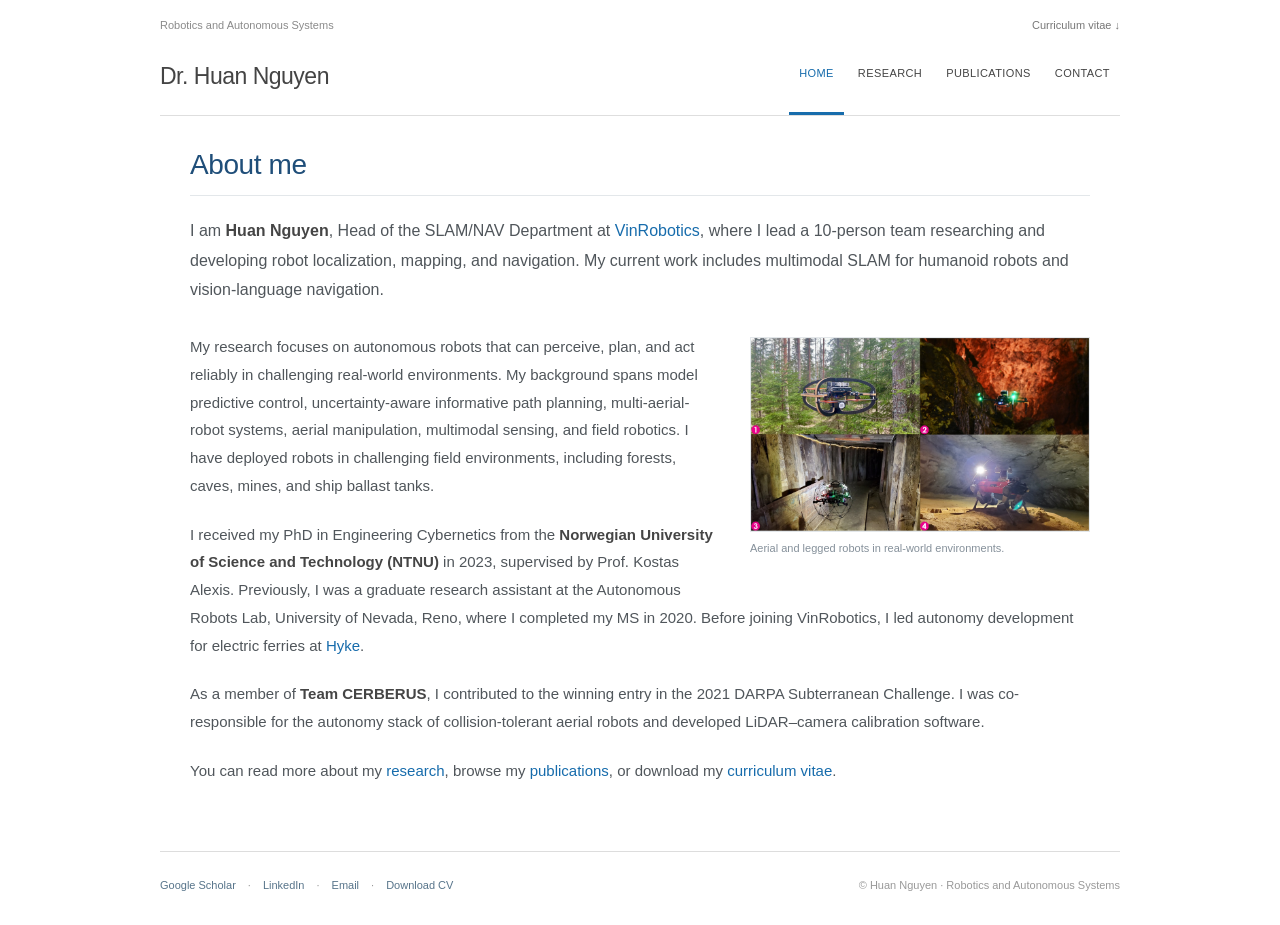
<file: index.html>
<!doctype html><html lang="en"><head><meta charset="utf-8"><meta name="viewport" content="width=device-width,initial-scale=1"><meta name="description" content="Huan Nguyen — robotics researcher. Research in planning, control, perception, aerial manipulation, and field robotics."><title>Home | Dr. Huan Nguyen</title><link rel="stylesheet" href="style.css?v=20261013-2"></head><body><a class="skip" href="#content">Skip to content</a><div class="site"><div class="topline"><span>Robotics and Autonomous Systems</span><a href="HuanNguyen_CV.pdf" download>Curriculum vitae ↓</a></div><header><a class="name" href="index.html">Dr. Huan Nguyen</a><nav aria-label="Main navigation"><a href="index.html" class="active" aria-current="page">Home</a><a href="research.html">Research</a><a href="publications.html">Publications</a><a href="contact.html">Contact</a></nav></header><main id="content"><div class="home-biography"><article class="biography-text"><h1>About me</h1><p class="biography-intro">I am <strong>Huan Nguyen</strong>, Head of the SLAM/NAV Department at <a href="https://vinrobotics.net/product" target="_blank" rel="noopener">VinRobotics</a>, where I lead a 10-person team researching and developing robot localization, mapping, and navigation. My current work includes multimodal SLAM for humanoid robots and vision-language navigation.</p><figure class="home-research-image" style="max-width:340px"><img src="assets/robot-intro.jpg" width="340" height="195" style="display:block;width:100%;max-width:340px;height:auto" alt="Field robotics experiments: aerial robots in a forest and underground environments, and a quadruped robot in a tunnel"><figcaption>Aerial and legged robots in real-world environments.</figcaption></figure><p>My research focuses on autonomous robots that can perceive, plan, and act reliably in challenging real-world environments. My background spans model predictive control, uncertainty-aware informative path planning, multi-aerial-robot systems, aerial manipulation, multimodal sensing, and field robotics. I have deployed robots in challenging field environments, including forests, caves, mines, and ship ballast tanks.</p><p>I received my PhD in Engineering Cybernetics from the <strong>Norwegian University of Science and Technology (NTNU)</strong> in 2023, supervised by Prof. Kostas Alexis. Previously, I was a graduate research assistant at the Autonomous Robots Lab, University of Nevada, Reno, where I completed my MS in 2020. Before joining VinRobotics, I led autonomy development for electric ferries at <a href="https://hykeelectricferries.com/our-electric-ferry-shuttle/" target="_blank" rel="noopener">Hyke</a>.</p><p>As a member of <strong>Team CERBERUS</strong>, I contributed to the winning entry in the 2021 DARPA Subterranean Challenge. I was co-responsible for the autonomy stack of collision-tolerant aerial robots and developed LiDAR–camera calibration software.</p><p>You can read more about my <a href="research.html">research</a>, browse my <a href="publications.html">publications</a>, or download my <a href="HuanNguyen_CV.pdf" download>curriculum vitae</a>.</p></article></div></main><footer><div><a href="https://scholar.google.com/citations?user=hG-4CgwAAAAJ&amp;hl=en" target="_blank" rel="noopener">Google Scholar</a><span>·</span><a href="https://www.linkedin.com/in/ndhuan" target="_blank" rel="noopener">LinkedIn</a><span>·</span><a href="mailto:v.huannd13@vinrobotics.net">Email</a><span>·</span><a href="HuanNguyen_CV.pdf" download>Download CV</a></div><p>© Huan Nguyen · Robotics and Autonomous Systems</p></footer></div><script src="app.js"></script></body></html>
</file>
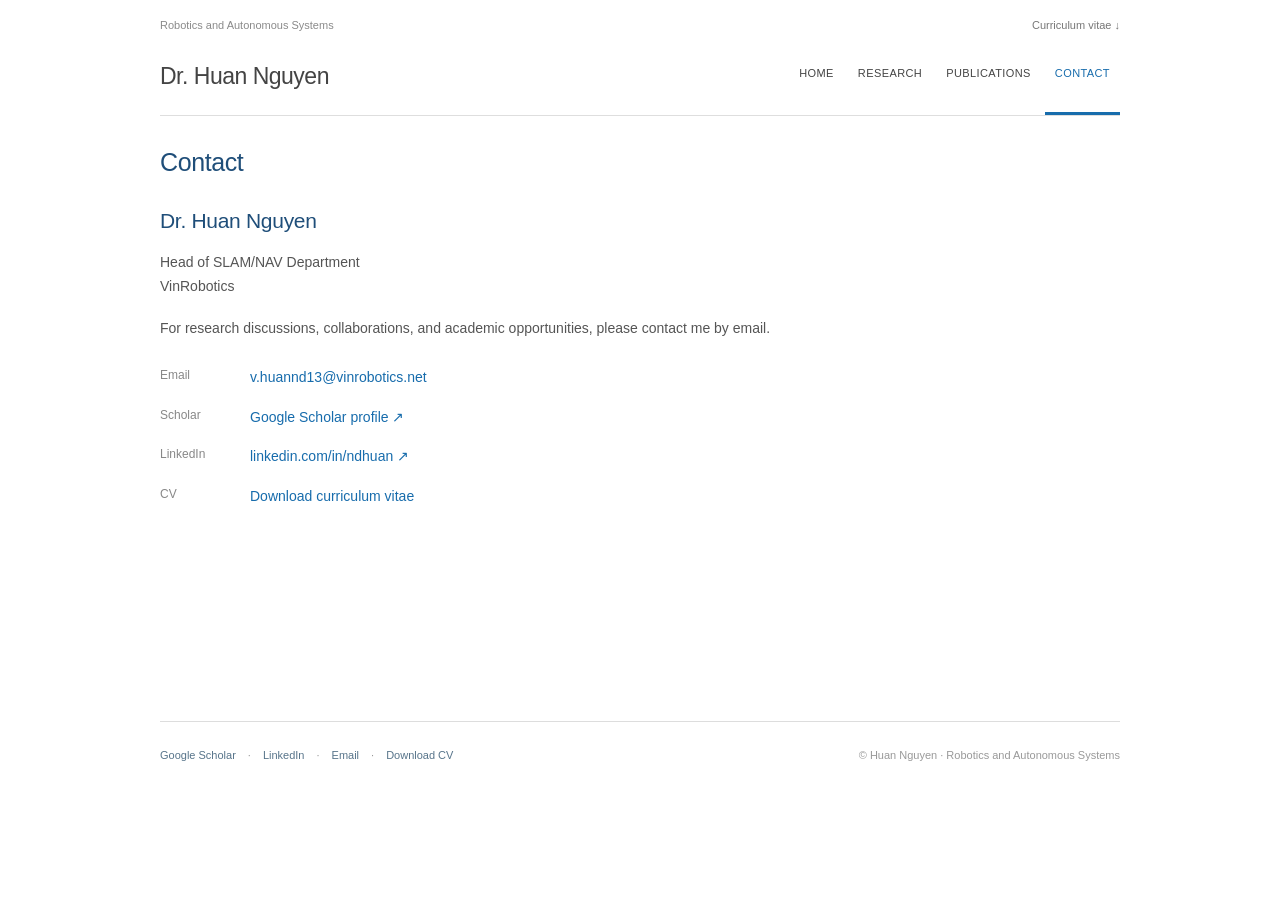
<file: contact.html>
<!doctype html><html lang="en"><head><meta charset="utf-8"><meta name="viewport" content="width=device-width,initial-scale=1"><meta name="description" content="Huan Nguyen — robotics researcher. Research in planning, control, perception, aerial manipulation, and field robotics."><title>Contact | Dr. Huan Nguyen</title><link rel="stylesheet" href="style.css?v=20261013-2"></head><body><a class="skip" href="#content">Skip to content</a><div class="site"><div class="topline"><span>Robotics and Autonomous Systems</span><a href="HuanNguyen_CV.pdf" download>Curriculum vitae ↓</a></div><header><a class="name" href="index.html">Dr. Huan Nguyen</a><nav aria-label="Main navigation"><a href="index.html">Home</a><a href="research.html">Research</a><a href="publications.html">Publications</a><a href="contact.html" class="active" aria-current="page">Contact</a></nav></header><main id="content"><h1>Contact</h1><div class="contact-layout"><section><h2>Dr. Huan Nguyen</h2><p>Head of SLAM/NAV Department<br>VinRobotics</p><p>For research discussions, collaborations, and academic opportunities, please contact me by email.</p><dl><dt>Email</dt><dd><a href="mailto:v.huannd13@vinrobotics.net">v.huannd13@vinrobotics.net</a></dd><dt>Scholar</dt><dd><a href="https://scholar.google.com/citations?user=hG-4CgwAAAAJ&amp;hl=en" target="_blank" rel="noopener">Google Scholar profile ↗</a></dd><dt>LinkedIn</dt><dd><a href="https://www.linkedin.com/in/ndhuan" target="_blank" rel="noopener">linkedin.com/in/ndhuan ↗</a></dd><dt>CV</dt><dd><a href="HuanNguyen_CV.pdf" download>Download curriculum vitae</a></dd></dl></section></div></main><footer><div><a href="https://scholar.google.com/citations?user=hG-4CgwAAAAJ&amp;hl=en" target="_blank" rel="noopener">Google Scholar</a><span>·</span><a href="https://www.linkedin.com/in/ndhuan" target="_blank" rel="noopener">LinkedIn</a><span>·</span><a href="mailto:v.huannd13@vinrobotics.net">Email</a><span>·</span><a href="HuanNguyen_CV.pdf" download>Download CV</a></div><p>© Huan Nguyen · Robotics and Autonomous Systems</p></footer></div><script src="app.js"></script></body></html>
</file>
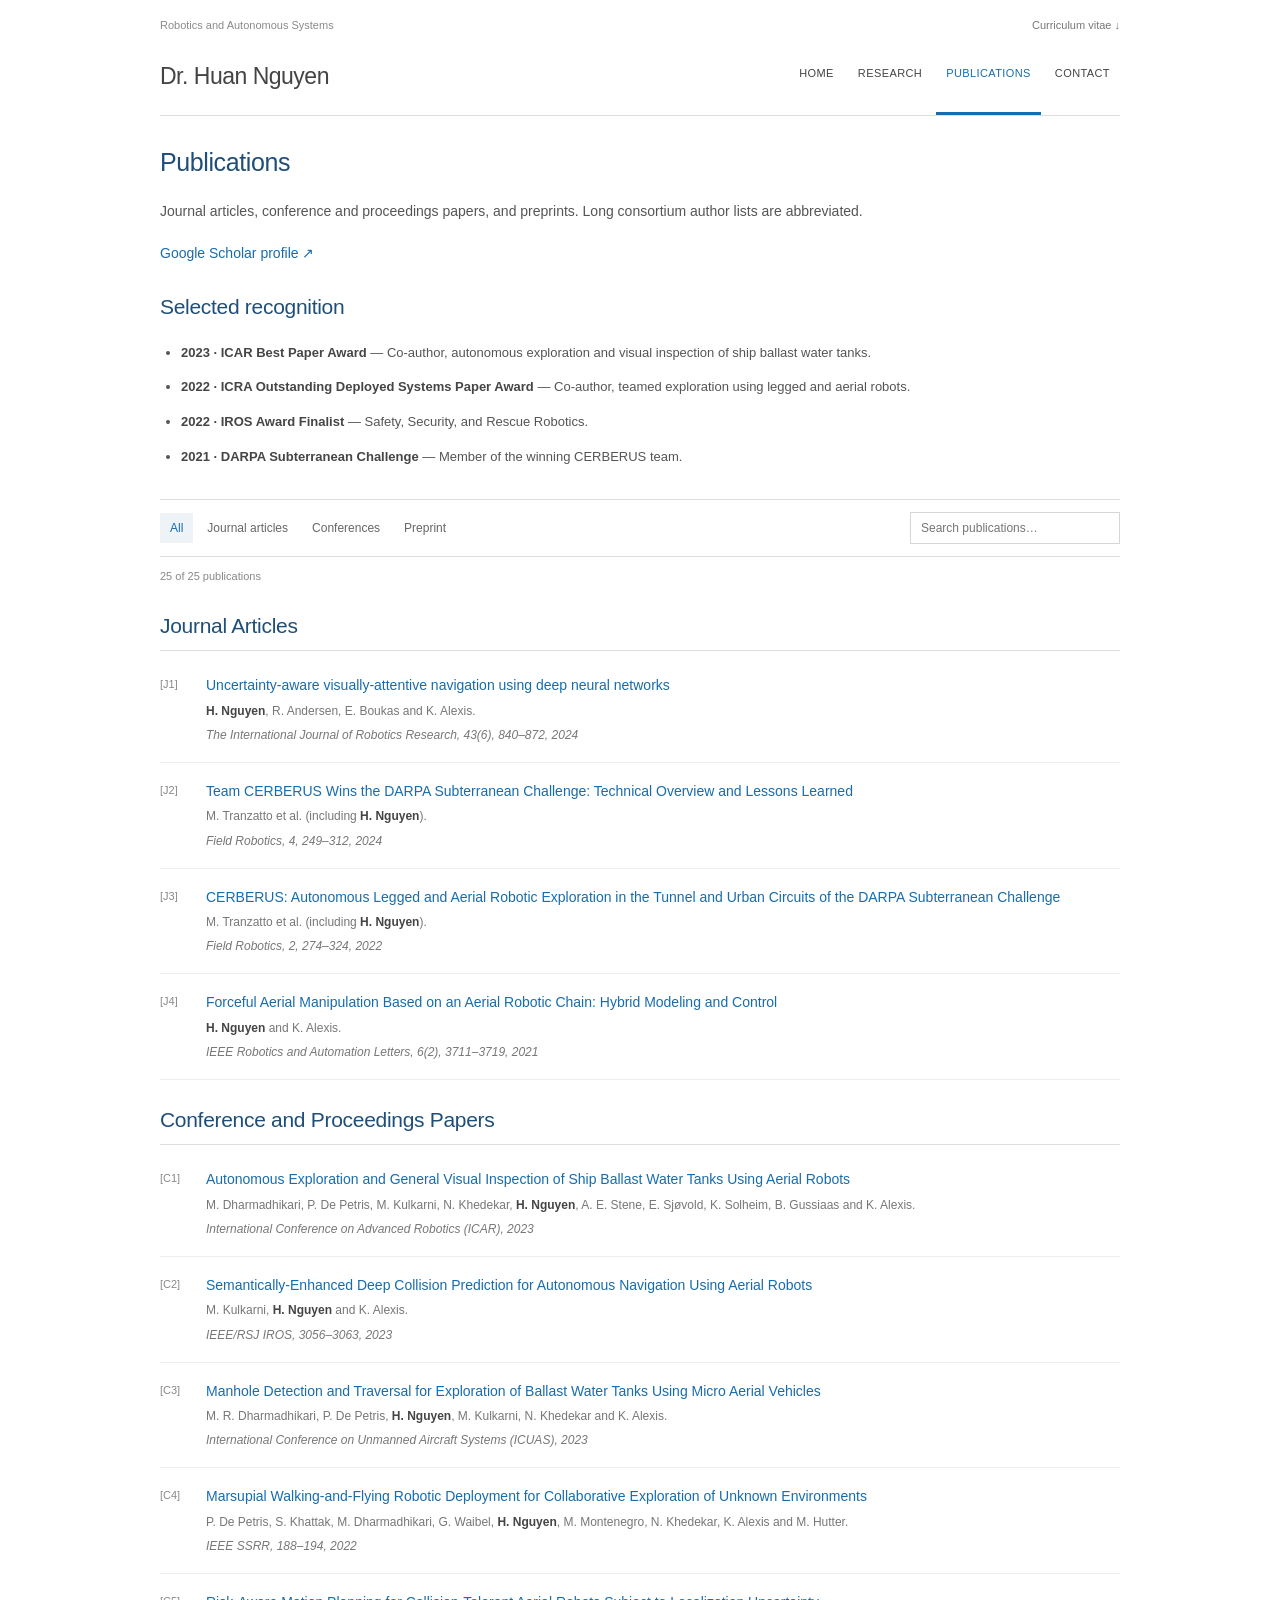
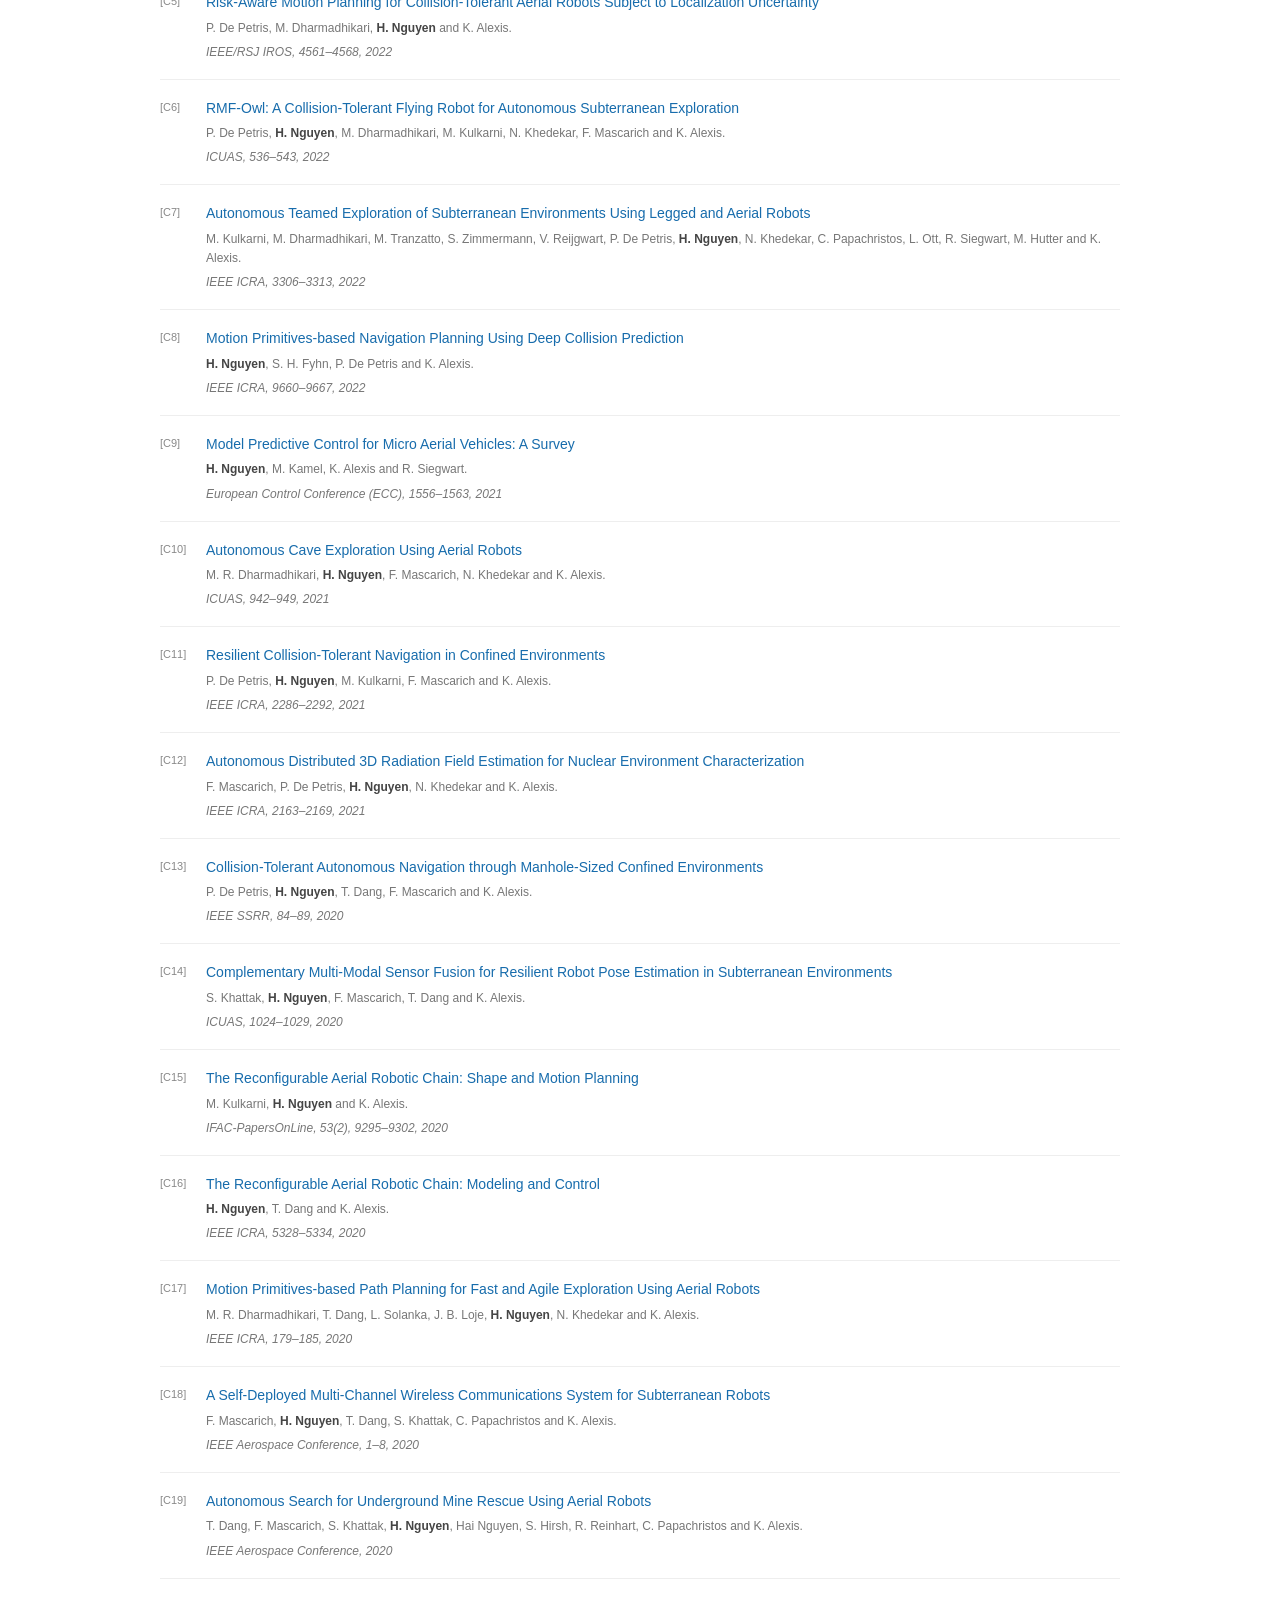
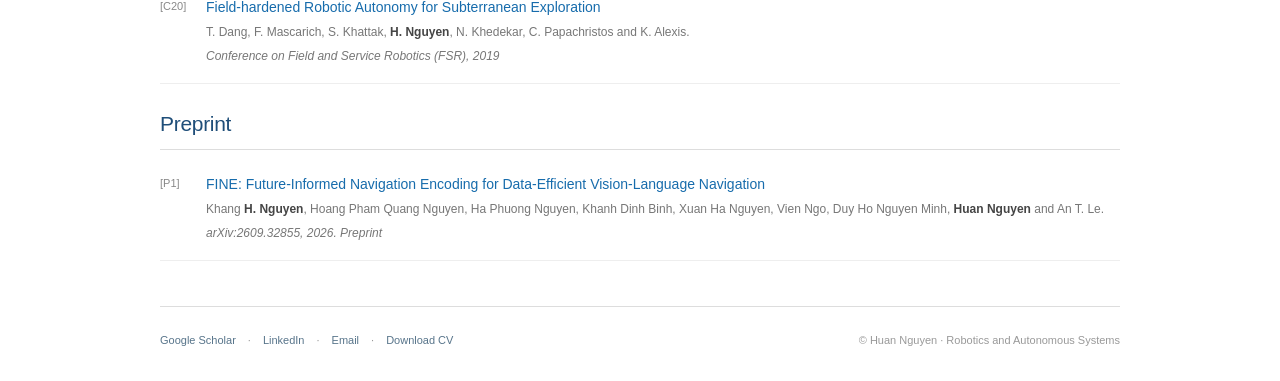
<file: publications.html>
<!doctype html><html lang="en"><head><meta charset="utf-8"><meta name="viewport" content="width=device-width,initial-scale=1"><meta name="description" content="Huan Nguyen — robotics researcher. Research in planning, control, perception, aerial manipulation, and field robotics."><title>Publications | Dr. Huan Nguyen</title><link rel="stylesheet" href="style.css?v=20261013-2"></head><body><a class="skip" href="#content">Skip to content</a><div class="site"><div class="topline"><span>Robotics and Autonomous Systems</span><a href="HuanNguyen_CV.pdf" download>Curriculum vitae ↓</a></div><header><a class="name" href="index.html">Dr. Huan Nguyen</a><nav aria-label="Main navigation"><a href="index.html">Home</a><a href="research.html">Research</a><a href="publications.html" class="active" aria-current="page">Publications</a><a href="contact.html">Contact</a></nav></header><main id="content"><h1>Publications</h1><p>Journal articles, conference and proceedings papers, and preprints. Long consortium author lists are abbreviated.</p><p><a href="https://scholar.google.com/citations?user=hG-4CgwAAAAJ&amp;hl=en" target="_blank" rel="noopener">Google Scholar profile ↗</a></p><section><h2>Selected recognition</h2><ul class="recognition"><li><strong>2023 · ICAR Best Paper Award</strong> — Co-author, autonomous exploration and visual inspection of ship ballast water tanks.</li><li><strong>2022 · ICRA Outstanding Deployed Systems Paper Award</strong> — Co-author, teamed exploration using legged and aerial robots.</li><li><strong>2022 · IROS Award Finalist</strong> — Safety, Security, and Rescue Robotics.</li><li><strong>2021 · DARPA Subterranean Challenge</strong> — Member of the winning CERBERUS team.</li></ul></section><div class="pub-tools"><div class="filters" role="group" aria-label="Filter publications"><button data-filter="All" class="active" aria-pressed="true">All</button><button data-filter="Journal" aria-pressed="false">Journal articles</button><button data-filter="Conference" aria-pressed="false">Conferences</button><button data-filter="Preprint" aria-pressed="false">Preprint</button></div><label><span class="sr">Search publications</span><input id="search" type="search" placeholder="Search publications…"></label></div><p id="count" class="muted" aria-live="polite">25 publications</p><section class="pub-group" data-kind="Journal"><h2>Journal Articles</h2><div><article class="publication" id="pub-J1" data-kind="Journal"><span class="pub-id">[J1]</span><div><a class="pub-title" href="https://backend.orbit.dtu.dk/ws/files/348551961/nguyen-et-al-2023-uncertainty-aware-visually-attentive-navigation-using-deep-neural-networks.pdf" target="_blank" rel="noopener">Uncertainty-aware visually-attentive navigation using deep neural networks</a><p class="authors"><strong>H. Nguyen</strong>, R. Andersen, E. Boukas and K. Alexis.</p><p class="venue">The International Journal of Robotics Research, 43(6), 840–872, 2024</p></div></article><article class="publication" id="pub-J2" data-kind="Journal"><span class="pub-id">[J2]</span><div><a class="pub-title" href="https://www.research.ed.ac.uk/en/publications/team-cerberus-wins-the-darpa-subterranean-challenge-technical-ove/" target="_blank" rel="noopener">Team CERBERUS Wins the DARPA Subterranean Challenge: Technical Overview and Lessons Learned</a><p class="authors">M. Tranzatto et al. (including <strong>H. Nguyen</strong>).</p><p class="venue">Field Robotics, 4, 249–312, 2024</p></div></article><article class="publication" id="pub-J3" data-kind="Journal"><span class="pub-id">[J3]</span><div><a class="pub-title" href="https://iris.unitn.it/handle/11572/433394" target="_blank" rel="noopener">CERBERUS: Autonomous Legged and Aerial Robotic Exploration in the Tunnel and Urban Circuits of the DARPA Subterranean Challenge</a><p class="authors">M. Tranzatto et al. (including <strong>H. Nguyen</strong>).</p><p class="venue">Field Robotics, 2, 274–324, 2022</p></div></article><article class="publication" id="pub-J4" data-kind="Journal"><span class="pub-id">[J4]</span><div><a class="pub-title" href="https://doi.org/10.1109/LRA.2021.3064254" target="_blank" rel="noopener">Forceful Aerial Manipulation Based on an Aerial Robotic Chain: Hybrid Modeling and Control</a><p class="authors"><strong>H. Nguyen</strong> and K. Alexis.</p><p class="venue">IEEE Robotics and Automation Letters, 6(2), 3711–3719, 2021</p></div></article></div></section><section class="pub-group" data-kind="Conference"><h2>Conference and Proceedings Papers</h2><div><article class="publication" id="pub-C1" data-kind="Conference"><span class="pub-id">[C1]</span><div><a class="pub-title" href="https://doi.org/10.1109/ICAR58858.2023.10406928" target="_blank" rel="noopener">Autonomous Exploration and General Visual Inspection of Ship Ballast Water Tanks Using Aerial Robots</a><p class="authors">M. Dharmadhikari, P. De Petris, M. Kulkarni, N. Khedekar, <strong>H. Nguyen</strong>, A. E. Stene, E. Sjøvold, K. Solheim, B. Gussiaas and K. Alexis.</p><p class="venue">International Conference on Advanced Robotics (ICAR), 2023</p></div></article><article class="publication" id="pub-C2" data-kind="Conference"><span class="pub-id">[C2]</span><div><a class="pub-title" href="https://doi.org/10.1109/IROS55552.2023.10342297" target="_blank" rel="noopener">Semantically-Enhanced Deep Collision Prediction for Autonomous Navigation Using Aerial Robots</a><p class="authors">M. Kulkarni, <strong>H. Nguyen</strong> and K. Alexis.</p><p class="venue">IEEE/RSJ IROS, 3056–3063, 2023</p></div></article><article class="publication" id="pub-C3" data-kind="Conference"><span class="pub-id">[C3]</span><div><a class="pub-title" href="https://doi.org/10.1109/ICUAS57906.2023.10156214" target="_blank" rel="noopener">Manhole Detection and Traversal for Exploration of Ballast Water Tanks Using Micro Aerial Vehicles</a><p class="authors">M. R. Dharmadhikari, P. De Petris, <strong>H. Nguyen</strong>, M. Kulkarni, N. Khedekar and K. Alexis.</p><p class="venue">International Conference on Unmanned Aircraft Systems (ICUAS), 2023</p></div></article><article class="publication" id="pub-C4" data-kind="Conference"><span class="pub-id">[C4]</span><div><a class="pub-title" href="https://doi.org/10.1109/SSRR56537.2022.10018768" target="_blank" rel="noopener">Marsupial Walking-and-Flying Robotic Deployment for Collaborative Exploration of Unknown Environments</a><p class="authors">P. De Petris, S. Khattak, M. Dharmadhikari, G. Waibel, <strong>H. Nguyen</strong>, M. Montenegro, N. Khedekar, K. Alexis and M. Hutter.</p><p class="venue">IEEE SSRR, 188–194, 2022</p></div></article><article class="publication" id="pub-C5" data-kind="Conference"><span class="pub-id">[C5]</span><div><a class="pub-title" href="https://doi.org/10.1109/IROS47612.2022.9981597" target="_blank" rel="noopener">Risk-Aware Motion Planning for Collision-Tolerant Aerial Robots Subject to Localization Uncertainty</a><p class="authors">P. De Petris, M. Dharmadhikari, <strong>H. Nguyen</strong> and K. Alexis.</p><p class="venue">IEEE/RSJ IROS, 4561–4568, 2022</p></div></article><article class="publication" id="pub-C6" data-kind="Conference"><span class="pub-id">[C6]</span><div><a class="pub-title" href="https://doi.org/10.1109/ICUAS54217.2022.9836115" target="_blank" rel="noopener">RMF-Owl: A Collision-Tolerant Flying Robot for Autonomous Subterranean Exploration</a><p class="authors">P. De Petris, <strong>H. Nguyen</strong>, M. Dharmadhikari, M. Kulkarni, N. Khedekar, F. Mascarich and K. Alexis.</p><p class="venue">ICUAS, 536–543, 2022</p></div></article><article class="publication" id="pub-C7" data-kind="Conference"><span class="pub-id">[C7]</span><div><a class="pub-title" href="https://doi.org/10.1109/ICRA46639.2022.9812401" target="_blank" rel="noopener">Autonomous Teamed Exploration of Subterranean Environments Using Legged and Aerial Robots</a><p class="authors">M. Kulkarni, M. Dharmadhikari, M. Tranzatto, S. Zimmermann, V. Reijgwart, P. De Petris, <strong>H. Nguyen</strong>, N. Khedekar, C. Papachristos, L. Ott, R. Siegwart, M. Hutter and K. Alexis.</p><p class="venue">IEEE ICRA, 3306–3313, 2022</p></div></article><article class="publication" id="pub-C8" data-kind="Conference"><span class="pub-id">[C8]</span><div><a class="pub-title" href="https://doi.org/10.1109/ICRA46639.2022.9812231" target="_blank" rel="noopener">Motion Primitives-based Navigation Planning Using Deep Collision Prediction</a><p class="authors"><strong>H. Nguyen</strong>, S. H. Fyhn, P. De Petris and K. Alexis.</p><p class="venue">IEEE ICRA, 9660–9667, 2022</p></div></article><article class="publication" id="pub-C9" data-kind="Conference"><span class="pub-id">[C9]</span><div><a class="pub-title" href="https://doi.org/10.23919/ECC54610.2021.9654841" target="_blank" rel="noopener">Model Predictive Control for Micro Aerial Vehicles: A Survey</a><p class="authors"><strong>H. Nguyen</strong>, M. Kamel, K. Alexis and R. Siegwart.</p><p class="venue">European Control Conference (ECC), 1556–1563, 2021</p></div></article><article class="publication" id="pub-C10" data-kind="Conference"><span class="pub-id">[C10]</span><div><a class="pub-title" href="https://doi.org/10.1109/ICUAS51884.2021.9476870" target="_blank" rel="noopener">Autonomous Cave Exploration Using Aerial Robots</a><p class="authors">M. R. Dharmadhikari, <strong>H. Nguyen</strong>, F. Mascarich, N. Khedekar and K. Alexis.</p><p class="venue">ICUAS, 942–949, 2021</p></div></article><article class="publication" id="pub-C11" data-kind="Conference"><span class="pub-id">[C11]</span><div><a class="pub-title" href="https://doi.org/10.1109/ICRA48506.2021.9561999" target="_blank" rel="noopener">Resilient Collision-Tolerant Navigation in Confined Environments</a><p class="authors">P. De Petris, <strong>H. Nguyen</strong>, M. Kulkarni, F. Mascarich and K. Alexis.</p><p class="venue">IEEE ICRA, 2286–2292, 2021</p></div></article><article class="publication" id="pub-C12" data-kind="Conference"><span class="pub-id">[C12]</span><div><a class="pub-title" href="https://doi.org/10.1109/ICRA48506.2021.9561922" target="_blank" rel="noopener">Autonomous Distributed 3D Radiation Field Estimation for Nuclear Environment Characterization</a><p class="authors">F. Mascarich, P. De Petris, <strong>H. Nguyen</strong>, N. Khedekar and K. Alexis.</p><p class="venue">IEEE ICRA, 2163–2169, 2021</p></div></article><article class="publication" id="pub-C13" data-kind="Conference"><span class="pub-id">[C13]</span><div><a class="pub-title" href="https://doi.org/10.1109/SSRR50563.2020.9292583" target="_blank" rel="noopener">Collision-Tolerant Autonomous Navigation through Manhole-Sized Confined Environments</a><p class="authors">P. De Petris, <strong>H. Nguyen</strong>, T. Dang, F. Mascarich and K. Alexis.</p><p class="venue">IEEE SSRR, 84–89, 2020</p></div></article><article class="publication" id="pub-C14" data-kind="Conference"><span class="pub-id">[C14]</span><div><a class="pub-title" href="https://doi.org/10.1109/ICUAS48674.2020.9213865" target="_blank" rel="noopener">Complementary Multi-Modal Sensor Fusion for Resilient Robot Pose Estimation in Subterranean Environments</a><p class="authors">S. Khattak, <strong>H. Nguyen</strong>, F. Mascarich, T. Dang and K. Alexis.</p><p class="venue">ICUAS, 1024–1029, 2020</p></div></article><article class="publication" id="pub-C15" data-kind="Conference"><span class="pub-id">[C15]</span><div><a class="pub-title" href="https://doi.org/10.1016/j.ifacol.2020.12.2383" target="_blank" rel="noopener">The Reconfigurable Aerial Robotic Chain: Shape and Motion Planning</a><p class="authors">M. Kulkarni, <strong>H. Nguyen</strong> and K. Alexis.</p><p class="venue">IFAC-PapersOnLine, 53(2), 9295–9302, 2020</p></div></article><article class="publication" id="pub-C16" data-kind="Conference"><span class="pub-id">[C16]</span><div><a class="pub-title" href="https://doi.org/10.1109/ICRA40945.2020.9197184" target="_blank" rel="noopener">The Reconfigurable Aerial Robotic Chain: Modeling and Control</a><p class="authors"><strong>H. Nguyen</strong>, T. Dang and K. Alexis.</p><p class="venue">IEEE ICRA, 5328–5334, 2020</p></div></article><article class="publication" id="pub-C17" data-kind="Conference"><span class="pub-id">[C17]</span><div><a class="pub-title" href="https://doi.org/10.1109/ICRA40945.2020.9196964" target="_blank" rel="noopener">Motion Primitives-based Path Planning for Fast and Agile Exploration Using Aerial Robots</a><p class="authors">M. R. Dharmadhikari, T. Dang, L. Solanka, J. B. Loje, <strong>H. Nguyen</strong>, N. Khedekar and K. Alexis.</p><p class="venue">IEEE ICRA, 179–185, 2020</p></div></article><article class="publication" id="pub-C18" data-kind="Conference"><span class="pub-id">[C18]</span><div><a class="pub-title" href="https://doi.org/10.1109/AERO47225.2020.9172496" target="_blank" rel="noopener">A Self-Deployed Multi-Channel Wireless Communications System for Subterranean Robots</a><p class="authors">F. Mascarich, <strong>H. Nguyen</strong>, T. Dang, S. Khattak, C. Papachristos and K. Alexis.</p><p class="venue">IEEE Aerospace Conference, 1–8, 2020</p></div></article><article class="publication" id="pub-C19" data-kind="Conference"><span class="pub-id">[C19]</span><div><a class="pub-title" href="https://doi.org/10.1109/AERO47225.2020.9172804" target="_blank" rel="noopener">Autonomous Search for Underground Mine Rescue Using Aerial Robots</a><p class="authors">T. Dang, F. Mascarich, S. Khattak, <strong>H. Nguyen</strong>, Hai Nguyen, S. Hirsh, R. Reinhart, C. Papachristos and K. Alexis.</p><p class="venue">IEEE Aerospace Conference, 2020</p></div></article><article class="publication" id="pub-C20" data-kind="Conference"><span class="pub-id">[C20]</span><div><a class="pub-title" href="https://www.srg.mech.keio.ac.jp/fsr2019/program.html" target="_blank" rel="noopener">Field-hardened Robotic Autonomy for Subterranean Exploration</a><p class="authors">T. Dang, F. Mascarich, S. Khattak, <strong>H. Nguyen</strong>, N. Khedekar, C. Papachristos and K. Alexis.</p><p class="venue">Conference on Field and Service Robotics (FSR), 2019</p></div></article></div></section><section class="pub-group" data-kind="Preprint"><h2>Preprint</h2><div><article class="publication" id="pub-P1" data-kind="Preprint"><span class="pub-id">[P1]</span><div><a class="pub-title" href="https://arxiv.org/abs/2609.32855" target="_blank" rel="noopener">FINE: Future-Informed Navigation Encoding for Data-Efficient Vision-Language Navigation</a><p class="authors">Khang <strong>H. Nguyen</strong>, Hoang Pham Quang Nguyen, Ha Phuong Nguyen, Khanh Dinh Binh, Xuan Ha Nguyen, Vien Ngo, Duy Ho Nguyen Minh, <strong>Huan Nguyen</strong> and An T. Le.</p><p class="venue">arXiv:2609.32855, 2026. Preprint</p></div></article></div></section><p id="empty" hidden>No publications match your search. <button class="reset" type="button">Clear filters</button></p></main><footer><div><a href="https://scholar.google.com/citations?user=hG-4CgwAAAAJ&amp;hl=en" target="_blank" rel="noopener">Google Scholar</a><span>·</span><a href="https://www.linkedin.com/in/ndhuan" target="_blank" rel="noopener">LinkedIn</a><span>·</span><a href="mailto:v.huannd13@vinrobotics.net">Email</a><span>·</span><a href="HuanNguyen_CV.pdf" download>Download CV</a></div><p>© Huan Nguyen · Robotics and Autonomous Systems</p></footer></div><script src="app.js"></script></body></html>
</file>
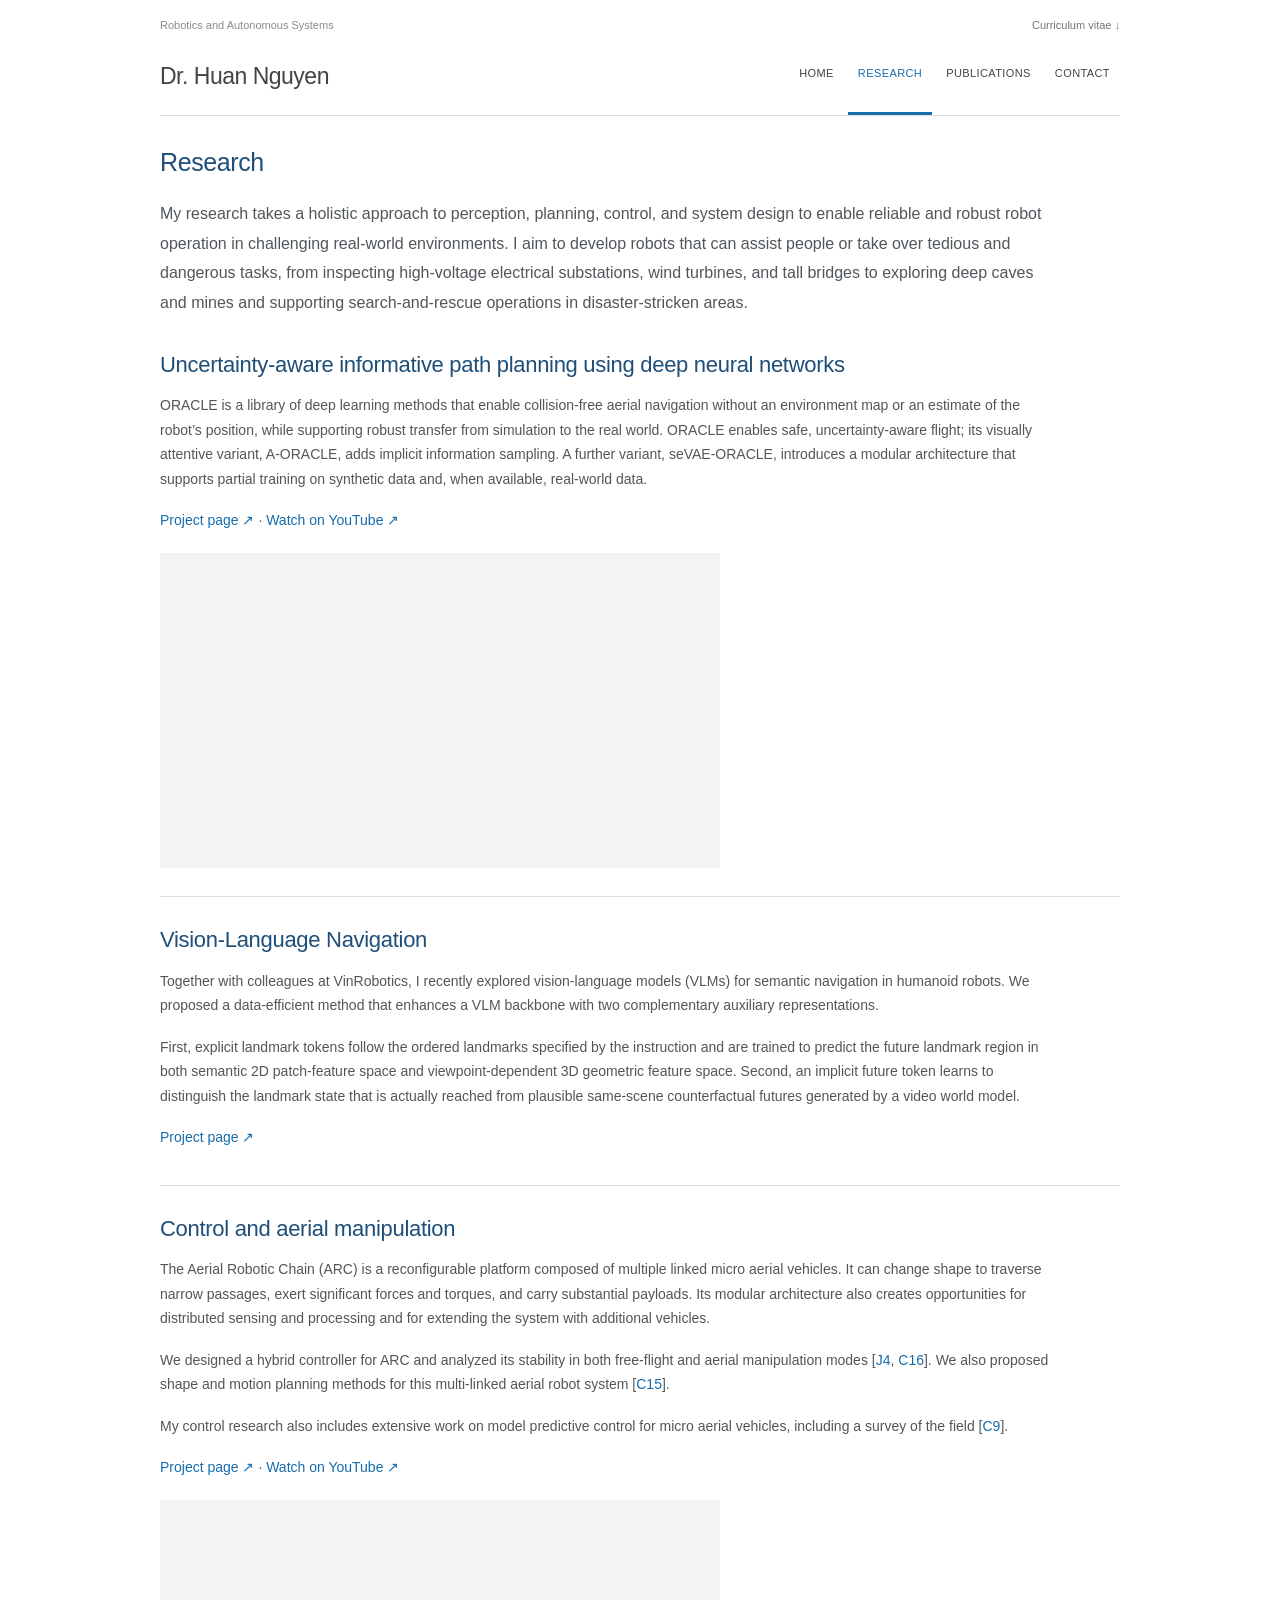
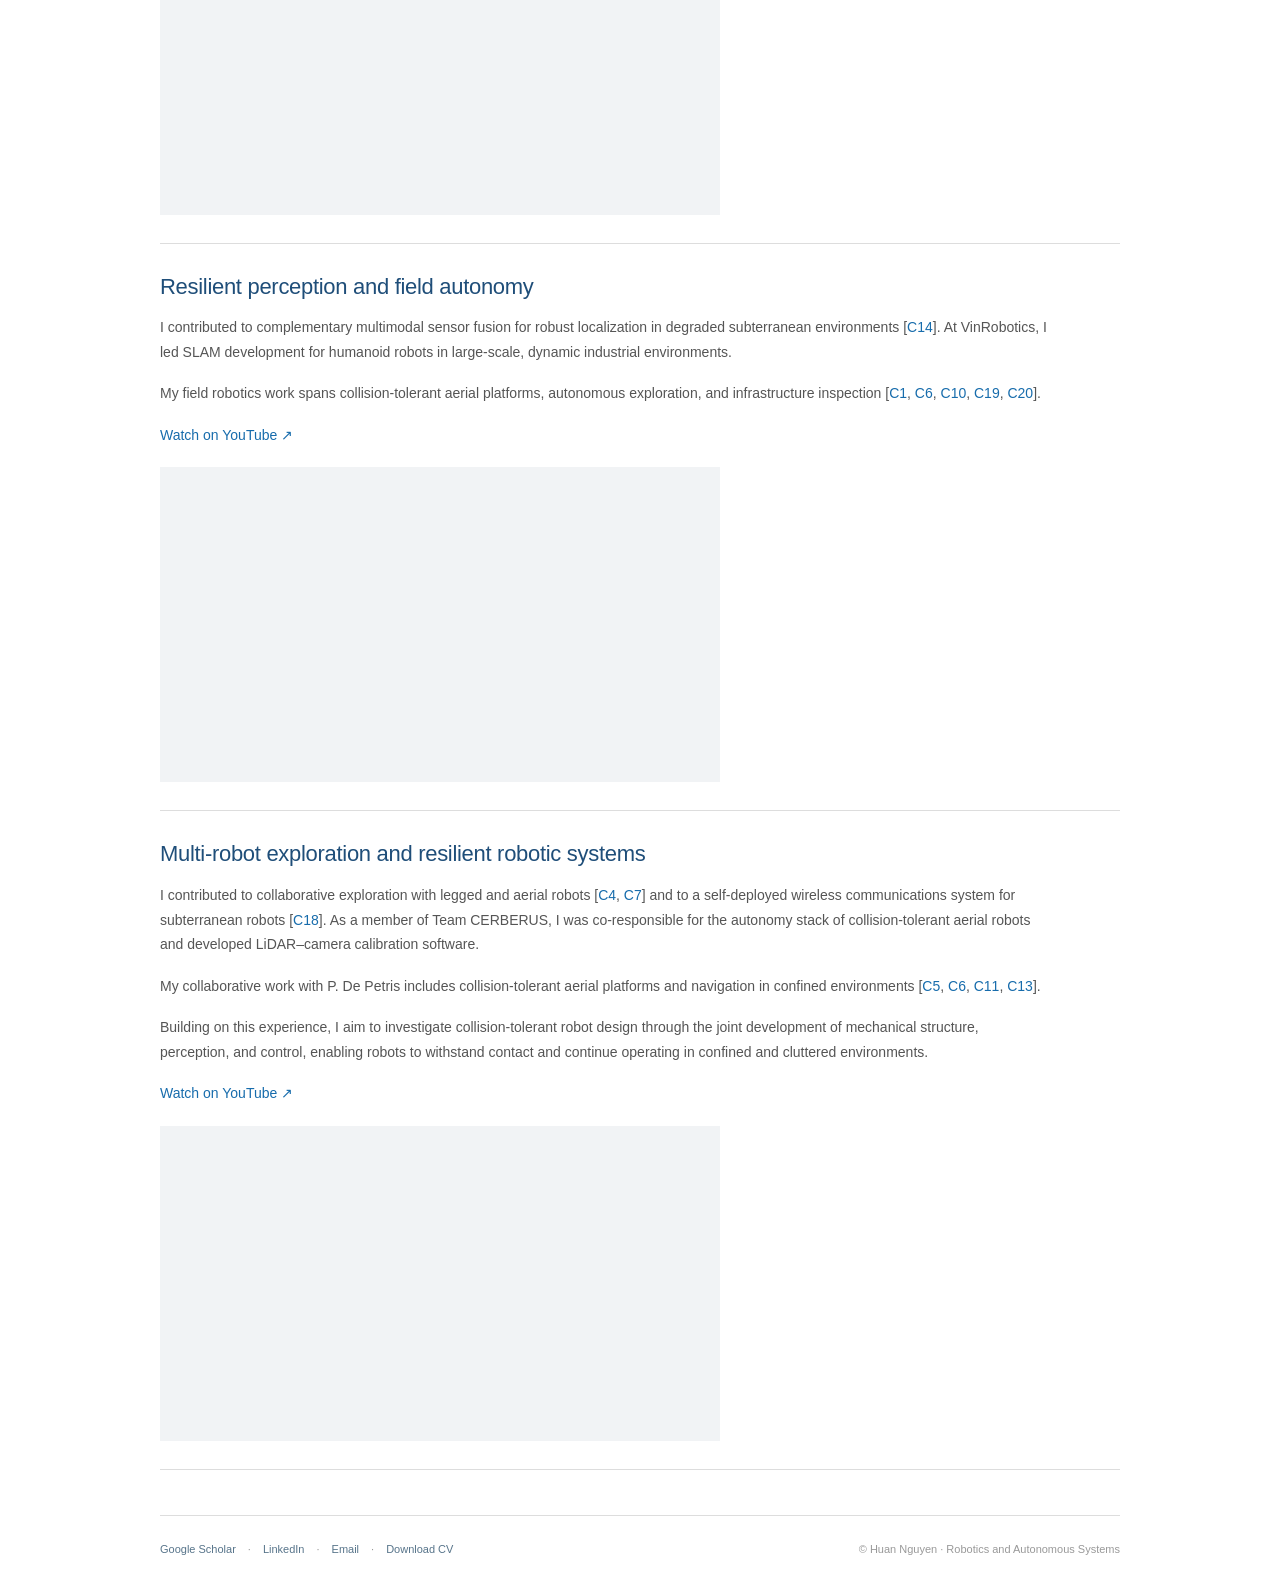
<file: research.html>
<!doctype html><html lang="en"><head><meta charset="utf-8"><meta name="viewport" content="width=device-width,initial-scale=1"><meta name="description" content="Huan Nguyen — robotics researcher. Research in planning, control, perception, aerial manipulation, and field robotics."><title>Research | Dr. Huan Nguyen</title><link rel="stylesheet" href="style.css?v=20261013-2"></head><body><a class="skip" href="#content">Skip to content</a><div class="site"><div class="topline"><span>Robotics and Autonomous Systems</span><a href="HuanNguyen_CV.pdf" download>Curriculum vitae ↓</a></div><header><a class="name" href="index.html">Dr. Huan Nguyen</a><nav aria-label="Main navigation"><a href="index.html">Home</a><a href="research.html" class="active" aria-current="page">Research</a><a href="publications.html">Publications</a><a href="contact.html">Contact</a></nav></header><main id="content"><h1>Research</h1><p class="research-vision">My research takes a holistic approach to perception, planning, control, and system design to enable reliable and robust robot operation in challenging real-world environments. I aim to develop robots that can assist people or take over tedious and dangerous tasks, from inspecting high-voltage electrical substations, wind turbines, and tall bridges to exploring deep caves and mines and supporting search-and-rescue operations in disaster-stricken areas.</p><section class="research-topic"><h2>Uncertainty-aware informative path planning using deep neural networks</h2><p>ORACLE is a library of deep learning methods that enable collision-free aerial navigation without an environment map or an estimate of the robot’s position, while supporting robust transfer from simulation to the real world. ORACLE enables safe, uncertainty-aware flight; its visually attentive variant, A-ORACLE, adds implicit information sampling. A further variant, seVAE-ORACLE, introduces a modular architecture that supports partial training on synthetic data and, when available, real-world data.</p><p class="project-links"><a href="https://github.com/ntnu-arl/ORACLE/wiki" target="_blank" rel="noopener">Project page ↗</a><span aria-hidden="true"> · </span><a href="https://www.youtube.com/watch?v=dFjsPwa9oIg" target="_blank" rel="noopener">Watch on YouTube ↗</a></p><div class="research-video"><iframe src="https://www.youtube-nocookie.com/embed/dFjsPwa9oIg" title="Uncertainty-aware informative path planning using deep neural networks — demonstration" width="560" height="315" loading="lazy" referrerpolicy="strict-origin-when-cross-origin" allow="accelerometer; autoplay; clipboard-write; encrypted-media; gyroscope; picture-in-picture; web-share" allowfullscreen></iframe></div></section><section class="research-topic"><h2>Vision-Language Navigation</h2><p>Together with colleagues at VinRobotics, I recently explored vision-language models (VLMs) for semantic navigation in humanoid robots. We proposed a data-efficient method that enhances a VLM backbone with two complementary auxiliary representations.</p><p>First, explicit landmark tokens follow the ordered landmarks specified by the instruction and are trained to predict the future landmark region in both semantic 2D patch-feature space and viewpoint-dependent 3D geometric feature space. Second, an implicit future token learns to distinguish the landmark state that is actually reached from plausible same-scene counterfactual futures generated by a video world model.</p><p class="project-links"><a href="https://finevln.github.io/" target="_blank" rel="noopener">Project page ↗</a></p></section><section class="research-topic"><h2>Control and aerial manipulation</h2><p>The Aerial Robotic Chain (ARC) is a reconfigurable platform composed of multiple linked micro aerial vehicles. It can change shape to traverse narrow passages, exert significant forces and torques, and carry substantial payloads. Its modular architecture also creates opportunities for distributed sensing and processing and for extending the system with additional vehicles.</p><p>We designed a hybrid controller for ARC and analyzed its stability in both free-flight and aerial manipulation modes [<a href="publications.html#pub-J4">J4</a>, <a href="publications.html#pub-C16">C16</a>]. We also proposed shape and motion planning methods for this multi-linked aerial robot system [<a href="publications.html#pub-C15">C15</a>].</p><p>My control research also includes extensive work on model predictive control for micro aerial vehicles, including a survey of the field [<a href="publications.html#pub-C9">C9</a>].</p><p class="project-links"><a href="https://www.autonomousrobotslab.com/aerial-robotic-chain.html" target="_blank" rel="noopener">Project page ↗</a><span aria-hidden="true"> · </span><a href="https://www.youtube.com/watch?v=jrpjbWJMNXQ" target="_blank" rel="noopener">Watch on YouTube ↗</a></p><div class="research-video"><iframe src="https://www.youtube-nocookie.com/embed/jrpjbWJMNXQ" title="Control and aerial manipulation — demonstration" width="560" height="315" loading="lazy" referrerpolicy="strict-origin-when-cross-origin" allow="accelerometer; autoplay; clipboard-write; encrypted-media; gyroscope; picture-in-picture; web-share" allowfullscreen></iframe></div></section><section class="research-topic"><h2>Resilient perception and field autonomy</h2><p>I contributed to complementary multimodal sensor fusion for robust localization in degraded subterranean environments [<a href="publications.html#pub-C14">C14</a>]. At VinRobotics, I led SLAM development for humanoid robots in large-scale, dynamic industrial environments.</p><p>My field robotics work spans collision-tolerant aerial platforms, autonomous exploration, and infrastructure inspection [<a href="publications.html#pub-C1">C1</a>, <a href="publications.html#pub-C6">C6</a>, <a href="publications.html#pub-C10">C10</a>, <a href="publications.html#pub-C19">C19</a>, <a href="publications.html#pub-C20">C20</a>].</p><p class="project-links"><a href="https://www.youtube.com/watch?v=Tv6FoQI8h_I" target="_blank" rel="noopener">Watch on YouTube ↗</a></p><div class="research-video"><iframe src="https://www.youtube-nocookie.com/embed/Tv6FoQI8h_I" title="Resilient perception and field autonomy — demonstration" width="560" height="315" loading="lazy" referrerpolicy="strict-origin-when-cross-origin" allow="accelerometer; autoplay; clipboard-write; encrypted-media; gyroscope; picture-in-picture; web-share" allowfullscreen></iframe></div></section><section class="research-topic"><h2>Multi-robot exploration and resilient robotic systems</h2><p>I contributed to collaborative exploration with legged and aerial robots [<a href="publications.html#pub-C4">C4</a>, <a href="publications.html#pub-C7">C7</a>] and to a self-deployed wireless communications system for subterranean robots [<a href="publications.html#pub-C18">C18</a>]. As a member of Team CERBERUS, I was co-responsible for the autonomy stack of collision-tolerant aerial robots and developed LiDAR–camera calibration software.</p><p>My collaborative work with P. De Petris includes collision-tolerant aerial platforms and navigation in confined environments [<a href="publications.html#pub-C5">C5</a>, <a href="publications.html#pub-C6">C6</a>, <a href="publications.html#pub-C11">C11</a>, <a href="publications.html#pub-C13">C13</a>].</p><p>Building on this experience, I aim to investigate collision-tolerant robot design through the joint development of mechanical structure, perception, and control, enabling robots to withstand contact and continue operating in confined and cluttered environments.</p><p class="project-links"><a href="https://www.youtube.com/watch?v=iJqPAy0_tGM" target="_blank" rel="noopener">Watch on YouTube ↗</a></p><div class="research-video"><iframe src="https://www.youtube-nocookie.com/embed/iJqPAy0_tGM" title="Multi-robot teamed exploration and system integration — demonstration" width="560" height="315" loading="lazy" referrerpolicy="strict-origin-when-cross-origin" allow="accelerometer; autoplay; clipboard-write; encrypted-media; gyroscope; picture-in-picture; web-share" allowfullscreen></iframe></div></section></main><footer><div><a href="https://scholar.google.com/citations?user=hG-4CgwAAAAJ&amp;hl=en" target="_blank" rel="noopener">Google Scholar</a><span>·</span><a href="https://www.linkedin.com/in/ndhuan" target="_blank" rel="noopener">LinkedIn</a><span>·</span><a href="mailto:v.huannd13@vinrobotics.net">Email</a><span>·</span><a href="HuanNguyen_CV.pdf" download>Download CV</a></div><p>© Huan Nguyen · Robotics and Autonomous Systems</p></footer></div><script src="app.js"></script></body></html>
</file>
<file: style.css>
*{box-sizing:border-box}html{scroll-behavior:smooth;scroll-padding-top:20px}body{margin:0;background:#fff;color:#555;font:14px/1.75 'Segoe UI','Helvetica Neue',Arial,sans-serif}a{color:#176cac;text-decoration:none}a:hover{color:#114875;text-decoration:underline}a,button,input{outline-offset:4px}.site{max-width:1020px;padding:0 30px;margin:auto}.topline{display:flex;justify-content:space-between;padding:16px 0 12px;font-size:11px;color:#8a8a8a}.topline a{color:#777}header{display:flex;align-items:center;justify-content:space-between;gap:20px;border-bottom:1px solid #dedede;margin-bottom:30px}.name{color:#444;font-size:23px;font-weight:400;letter-spacing:-.5px;white-space:nowrap;padding:9px 0 18px}nav{display:flex;gap:4px;align-self:stretch}nav a{font-size:11px;text-transform:uppercase;letter-spacing:.4px;color:#444;padding:17px 10px 15px;border-bottom:3px solid transparent}nav a.active{color:#176cac;border-color:#176cac}nav a:hover{background:#f5f5f5;text-decoration:none}main{min-height:530px}h1,h2,h3{font-weight:400;line-height:1.35;color:#1f4e79}h1{font-size:25px;margin:0 0 20px;letter-spacing:-.4px}h2{font-size:21px;margin:28px 0 14px;letter-spacing:-.3px}h3{font-size:16px;margin:18px 0 8px}p{margin:0 0 17px}strong{font-weight:600;color:#454545}.lead{font-size:15px;max-width:820px}ul{padding-left:21px;margin:0 0 20px}li{padding:3px 0}figure{margin:0}.research-banner{margin:0 0 30px}.research-banner img{display:block;width:100%;height:auto;border:1px solid #e3e3e3}.research-banner figcaption{font-size:10px;color:#888;margin-top:7px;line-height:1.5}.home-layout{display:grid;grid-template-columns:minmax(0,1fr) 235px;gap:38px}.home-layout article p{text-align:left}.home-layout h1{font-size:23px}.home-layout aside{border-left:1px solid #e4e4e4;padding-left:25px;font-size:12px}.home-layout aside h2{font-size:16px;margin:0 0 9px}.home-layout aside h2:not(:first-child){margin-top:24px}.home-layout aside p{margin-bottom:14px}.home-layout aside ul{padding-left:15px}.home-layout aside li{padding:2px 0}.muted{color:#888}.email{overflow-wrap:anywhere}.overview{border-top:1px solid #ddd;border-bottom:1px solid #ddd;display:grid;grid-template-columns:repeat(3,1fr);gap:32px;padding:21px 0 25px;margin:25px 0}.overview h2{margin:0 0 12px;font-size:21px}.overview p{font-size:12px;margin-bottom:12px}.overview a{font-size:12px}.recognition{font-size:13px}.recognition li{padding:6px 0}.research-topic{padding:0 0 18px;border-bottom:1px solid #ddd}.research-topic h2{font-size:22px}.research-topic p{max-width:890px}.appointment{font-weight:600;font-size:16px;margin-top:24px}.dates{font-size:12px;color:#888;margin-bottom:8px}.detail{margin-bottom:7px}.section-rule{border-top:1px solid #ddd;padding-top:22px;margin-top:32px}.education-entry{margin-bottom:22px}.education-entry h3{font-size:16px;margin-bottom:6px}.education-entry p{font-size:13px}.pub-tools{display:flex;gap:15px;justify-content:space-between;align-items:center;margin:24px 0 10px;border-top:1px solid #ddd;border-bottom:1px solid #ddd;padding:12px 0}.filters{display:flex;gap:4px}.filters button{font:12px 'Segoe UI',Arial,sans-serif;cursor:pointer;border:0;background:transparent;color:#666;padding:8px 10px}.filters button.active{color:#176cac;background:#edf3f7}.pub-tools input{padding:8px 10px;border:1px solid #d6d6d6;font:12px 'Segoe UI',Arial,sans-serif;width:210px}#count{font-size:11px}#empty{padding:20px 0}.reset{border:0;background:transparent;color:#176cac;cursor:pointer;font:inherit}.pub-group>h2{font-size:21px;border-bottom:1px solid #ddd;padding-bottom:10px;margin:26px 0 6px}.publication{display:grid;grid-template-columns:36px 1fr;gap:10px;padding:16px 0;border-bottom:1px solid #eee;scroll-margin-top:20px}.pub-id{color:#888;font-size:11px;padding-top:2px}.pub-title{font-size:14px;line-height:1.6}.authors{font-size:12px;margin:4px 0;color:#777;line-height:1.6}.venue{font-size:12px;margin:3px 0 0;color:#777;font-style:italic}.publication:target{background:#f2f6f9;box-shadow:-8px 0 #f2f6f9,8px 0 #f2f6f9}.publication[hidden],.pub-group[hidden]{display:none}dl{display:grid;grid-template-columns:75px 1fr;gap:15px;margin:25px 0}dt{color:#888;font-size:12px}dd{margin:0;overflow-wrap:anywhere}.contact-layout{max-width:660px}footer{border-top:1px solid #ddd;margin-top:45px;padding:24px 0 30px;font-size:11px;color:#999;display:flex;justify-content:space-between;gap:20px}footer div{display:flex;gap:12px;flex-wrap:wrap}footer p{margin:0}footer a{color:#57748a}.skip{position:absolute;top:-50px;background:#fff;padding:8px;z-index:2}.skip:focus{top:0}.sr{position:absolute;width:1px;height:1px;overflow:hidden;clip:rect(0,0,0,0)}@media(max-width:800px){.site{padding:0 25px}header{display:block}.name{display:block;padding:4px 0 9px;font-size:26px}nav{gap:7px}nav a{padding:10px 8px 12px;font-size:11px}.home-layout{grid-template-columns:1fr 200px;gap:25px}.home-layout aside{padding-left:20px}.pub-tools{flex-wrap:wrap}footer{display:block}footer p{margin-top:12px}}@media(max-width:560px){.site{padding:0 19px}.topline{font-size:10px;gap:12px}.name{font-size:25px}nav{display:flex;flex-wrap:wrap;gap:0;justify-content:space-between}nav a{font-size:10px;padding:10px 5px 11px;letter-spacing:0}header{margin-bottom:22px}.home-layout{display:block}.home-layout aside{border-left:0;border-top:1px solid #ddd;margin-top:25px;padding:20px 0;display:grid;grid-template-columns:1fr;gap:0}.home-layout aside ul{columns:2;column-gap:25px}.overview{grid-template-columns:1fr;gap:20px}.overview article+article{border-top:1px solid #eee;padding-top:20px}h1{font-size:24px}.research-banner{margin-bottom:23px}.research-banner figcaption{font-size:9px}.filters{flex-wrap:wrap;gap:1px}.filters button{font-size:11px;padding:7px}.pub-tools{gap:8px}.pub-tools label,.pub-tools input{width:100%}.publication{grid-template-columns:28px 1fr;gap:7px}.pub-title{font-size:14px}.authors,.venue{font-size:11px}dl{grid-template-columns:58px 1fr;gap:15px 8px}footer{margin-top:30px}.recognition{font-size:12px}}@media(prefers-reduced-motion:reduce){html{scroll-behavior:auto}}

/* A text-led academic homepage with a compact research photograph. */
.home-biography{max-width:900px;margin:8px auto 0;display:flow-root}
.biography-text{font-size:15px;line-height:1.85;color:#50565b;display:flow-root}
.biography-text h1{font-size:28px;margin:0 0 20px;padding-bottom:12px;border-bottom:1px solid #e3e7ea}
.biography-text p{margin-bottom:21px}
.biography-text .biography-intro{font-size:16px;line-height:1.85;margin-bottom:28px}
.home-research-image{float:right;width:38%;max-width:340px;margin:4px 0 20px 32px}
.home-research-image img{display:block;width:100%;height:auto;border:1px solid #e3e7ea}
.home-research-image figcaption{font-size:11px;line-height:1.5;color:#85909a;margin-top:8px}
@media(max-width:650px){.biography-text{font-size:14px;line-height:1.8}.biography-text .biography-intro{font-size:15px}.biography-text h1{font-size:25px}.home-research-image{float:none;width:100%;max-width:320px;margin:0 auto 24px}}

.research-vision{font-size:16px;line-height:1.85;max-width:900px;margin:0 0 32px;color:#50565b}
.research-video{width:100%;max-width:560px;aspect-ratio:16/9;margin:20px 0 10px;background:#f1f3f5}
.research-video iframe{display:block;width:100%;height:100%;border:0}
@media(max-width:560px){.research-vision{font-size:15px}.research-video{margin-top:16px}}
</file>
